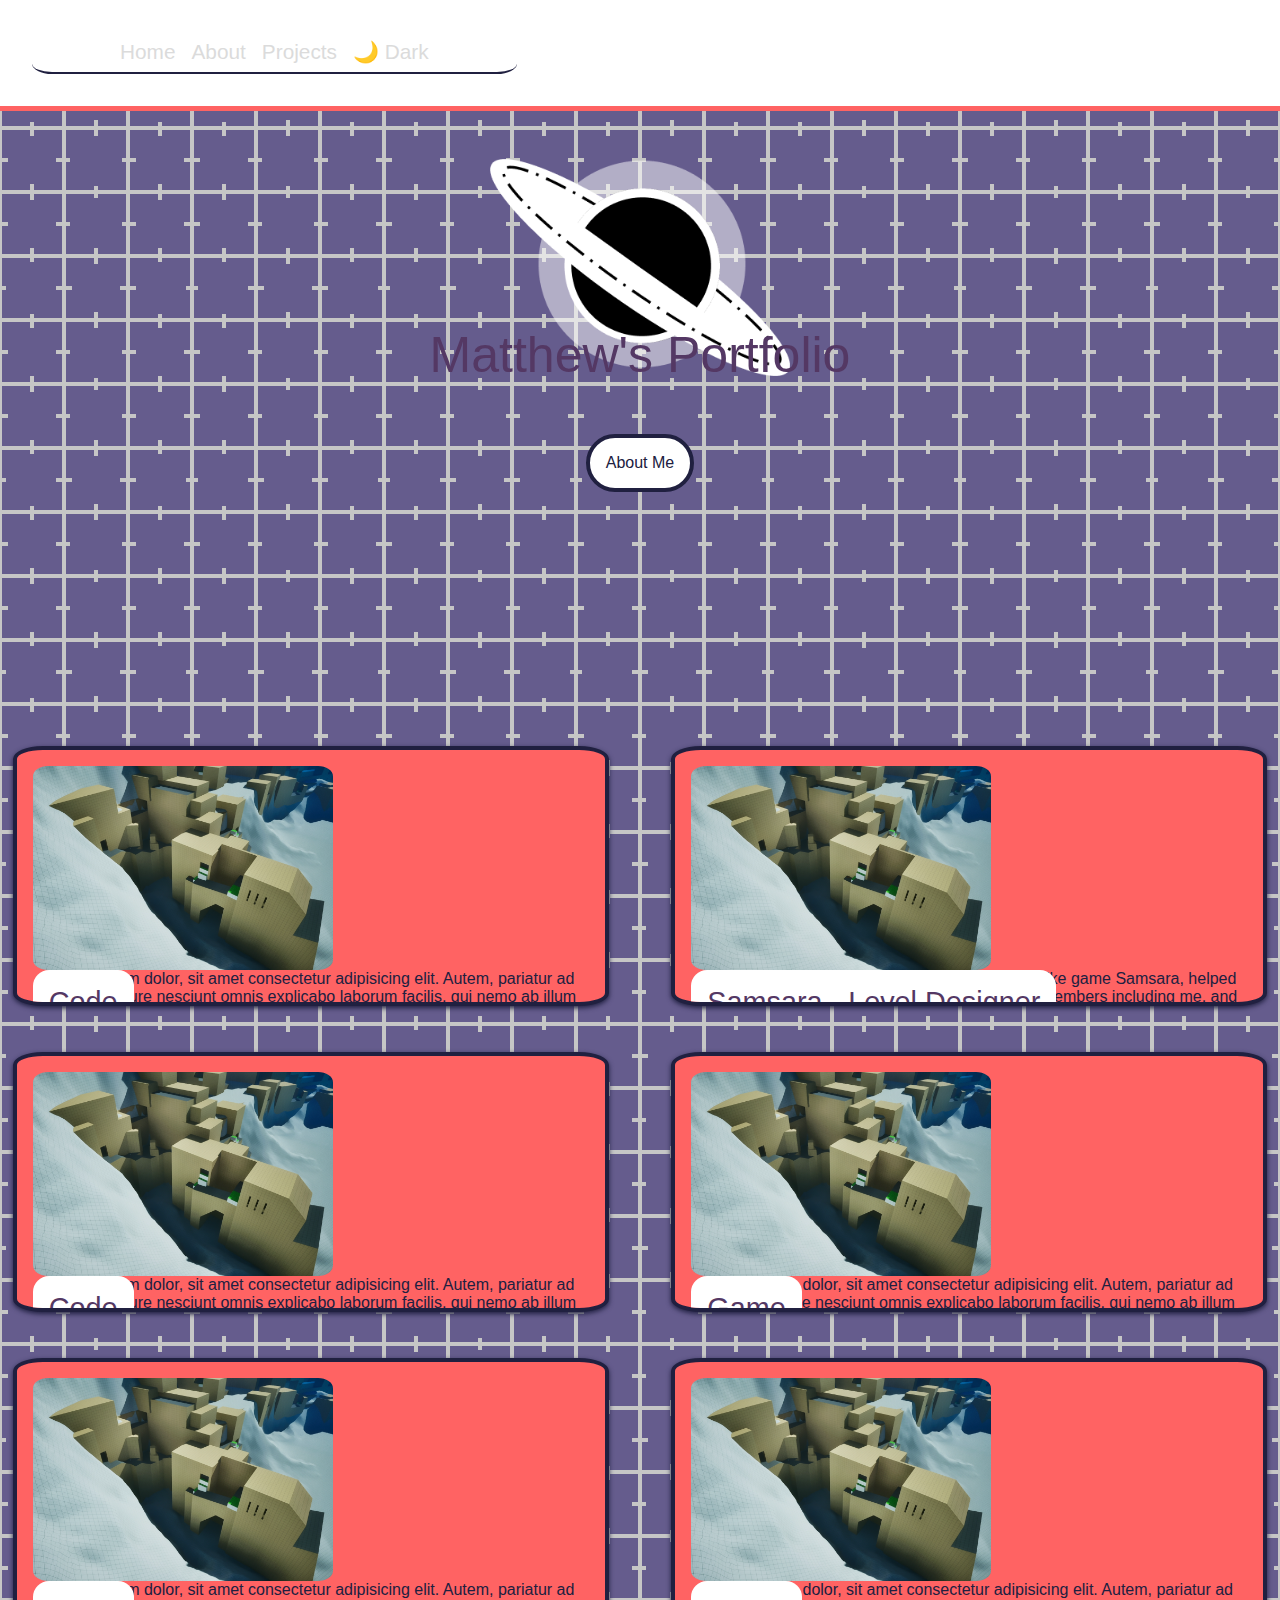
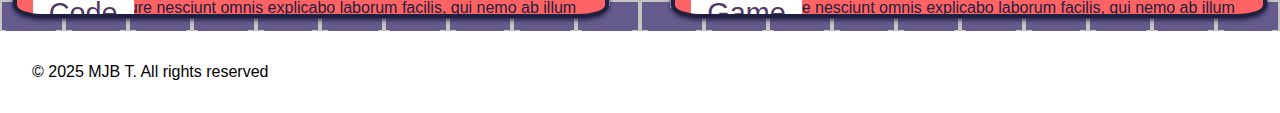
<file: portfolio.html>
<!DOCTYPE html>
<html lang="en">
<head>
    <meta charset="UTF-8">
    <meta name="viewport" content="width=device-width, initial-scale=1.0">
    <link rel="stylesheet" href="./style/style.css">
    <title>HOME | Pixelz Porfolio</title>
    <script defer src="./script/script.js"></script>
</head>
<body>
    <!-- HEADER -->
    <header> 
        <nav>
            <p id="lHeader">--</p>
            <a href="./portfolio.html">Home</a>
            <a href="#about">About</a>
            <a href="#projGrid">Projects</a>
            <button id="toggleThemeBtn">Toggle Theme</button>
            <p id="rHeader">--</p>
        </nav>
    </header>
    <!-- MAIN PAGE -->
    <main>
        <!-- HOME SECTION -->
        <section class = "container">
            <section id = "about">
                <h1>WELCOME</h1>
                <img src="./style/assets/PixelzLogo.png" alt="Image of Logo" srcset="">
                <h1>Matthew's Portfolio</h1>
                <h2>Software Developer -- Game Developer</h2>
                <button id="aboutBut">About Me</button>
                <!-- SPAWN ABOUT HERE? OR NO DONT U WANT TO HAVE EVERYTHING READY AND NO CREATE LOADING U KNOW -->
                <p>Since the beginning of my career, I've focused on channeling my talent and creativity into meaningful and powerful results. I take pride in the work I do, as well as the strong relationships I’ve built with clients and colleagues. I firmly believe in working hard, working together and having fun along the way. If you’re interested in learning more about me or my work, simply reach out.</p>
            </section>
        </section>
        <!-- HERE GOES CLIP PATH! -->
        <!-- PROJECTS -->
        <section class = "container">
            <h1>PROJECTS</h1>
            <section id = "projGrid">
                <section id = "codeGrid">
                    <h2>CODE</h2>
                    <button class = "card">
                        <img src="./style/assets/stonework2.PNG" alt="" srcset="">
                        <h1>Code</h1>
                        <p>Lorem ipsum dolor, sit amet consectetur adipisicing elit. Autem, pariatur ad tempore in iure nesciunt omnis explicabo laborum facilis, qui nemo ab illum maxime, laudantium nobis nulla voluptates nisi fugit?</p>
                    </button>
                    <button class = "card">
                        <img src="./style/assets/stonework2.PNG" alt="" srcset="">
                        <h1>Code</h1>
                        <p>Lorem ipsum dolor, sit amet consectetur adipisicing elit. Autem, pariatur ad tempore in iure nesciunt omnis explicabo laborum facilis, qui nemo ab illum maxime, laudantium nobis nulla voluptates nisi fugit?</p>
                    </button>
                    <button class = "card">
                        <img src="./style/assets/stonework2.PNG" alt="" srcset="">
                        <h1>Code</h1>
                        <p>Lorem ipsum dolor, sit amet consectetur adipisicing elit. Autem, pariatur ad tempore in iure nesciunt omnis explicabo laborum facilis, qui nemo ab illum maxime, laudantium nobis nulla voluptates nisi fugit?</p>
                    </button>
                </section>
                <section id = "gameGrid">
                    <h2>GAME</h2>
                    <button class ="card">
                        <img src="./style/assets/stonework2.PNG" alt="" srcset="">
                        <h1>Samsara - Level Designer</h1>
                        <p>Worked for an indie team of 10, on a dark souls like game Samsara, helped work on 3 levels. The team I worked with was 3 members including me, and each of us split the level to work on. Each level was continued on from concept, apart from Viratdeha which had a early start for a blockout. Unreal Engine 5 - World Partition</p>
                    </button>
                    <button class = "card">
                        <img src="./style/assets/stonework2.PNG" alt="" srcset="">
                        <h1>Game</h1>
                        <p>Lorem ipsum dolor, sit amet consectetur adipisicing elit. Autem, pariatur ad tempore in iure nesciunt omnis explicabo laborum facilis, qui nemo ab illum maxime, laudantium nobis nulla voluptates nisi fugit?</p>
                    </button>
                    <button class = "card">
                        <img src="./style/assets/stonework2.PNG" alt="" srcset="">
                        <h1>Game</h1>
                        <p>Lorem ipsum dolor, sit amet consectetur adipisicing elit. Autem, pariatur ad tempore in iure nesciunt omnis explicabo laborum facilis, qui nemo ab illum maxime, laudantium nobis nulla voluptates nisi fugit?</p>
                    </button>
                </section>
            </section>
        </section>
    </main>

    <footer>
        <p>&copy; 2025 MJB T. All rights reserved</p>
    </footer>

</body>
</html>
</file>
<file: style/style.css>
/* ========================================== */
/* VARIABLES */
/* ============================================== */
:root{
    --palMain: #021a3d;
    --palSecond: #450368;
    --palThird: #FF5E3A;
    --palHighlight: #FF9E2C;
    --palborderradius: 2rem;
    --palpadding: 1rem;
}


/* ============================= */
/* DEFAULTS */
/* =============================== */
*{
    /* ensure the padding and border are included in the 
    width and height */ 
    box-sizing: border-box;
    /* removes the default margin and set margin to 0 */
    margin: 0;
    padding: 0;

    /* sets default font family for all elements and default size for all font */
    font-family: "Oswald", sans-serif;
    font-optical-sizing: auto;
    font-weight: 400;
    font-style: normal;
    font-size: medium; 
    border-color: var(--palThird);
}

html, body{
    overflow-x: hidden;
}




body {
    margin: 0;
    overflow: hidden;
    background-image: url(./assets/backgroundimg1.png);
    background-size:auto;
    background-repeat: repeat;
    pointer-events: none;
    justify-content: center;
    align-items: center;
    min-height: 100vh;
    position: relative;
}

body.light-theme {
    color: #000000;
}
body.dark-theme {
    color: #f0f0f0;
}

header, footer{
    background-color: var(--palMain);
    padding: 2rem;
}

header{
    position: fixed;
    top: 0;
    z-index: 1000;
    width: 100vw;
    display: flex;
    justify-content: space-between;
    border-bottom: 5px solid var(--palSecond);
}

h1{
    color:var(--palThird);
    font-size: 50px;
}

/* Default Headers 2 */
h2{
    color: var(--palHighlight);
    font-size: 35px;
}

img{
    width: 350px;
}


/* ========================== */
/* WEBPAGE ELEMENTS */
/* ----- */
/* ----- */
/* HEADER */
/* =================================== */
header nav{
    /* makes this spefiic nav from a header parent */
    display: flex;
    /* wrap itms in smll screen */
    flex-wrap: wrap;
    justify-content: right;
    
}
header img{
    /* makes this spefiic nav from a header parent */
    width: 100px;
}
header nav a, #toggleThemeBtn, #lHeader, #rHeader{
    cursor: pointer;
    color: #dbdbdb;
    text-decoration: none;
    display: flex;
    flex-direction: column;
    justify-content: center;
    padding: 0.5rem 0.5rem;
    background-color: var(--palMain);
    border: 0px;
    border-bottom: 2px solid var(--palHighlight);
    font-size: 1.3rem;
    border-radius: 0;
}

button{
    background-color: var(--palMain);
    border: 4px solid var(--palHighlight);
    border-radius: 2rem;
    color: var(--palHighlight);
    padding: 1rem;
}


header a:hover{
    transition: background 0.3s;
    background-color: var(--palThird);
}
#lHeader{
    border-top-left-radius: 25%;
    border-bottom-left-radius: 25%;
    color: var(--palMain);
    width: 5rem;
}
#rHeader{
    border-top-right-radius: 25%;
    border-bottom-right-radius: 25%;
    color: var(--palMain);
    width: 5rem;
}
/* ============ */
/* MAIN */
/* ====== */
main{
    display: grid;
    grid-template-columns: 1fr;
    z-index: 1;
    position: relative;
}

body.light-theme main::before {
    background-image: url(./assets/backgroundimg2.png); /* your light mode image */
}



main::before{
    content: "";
    position: absolute;
    top:0;
    left: 0;
    right: 0;
    bottom: 0;
}

/* CONTAINER BOX FOR ABOUT AND PROJECTS */
.container{
    background-color: var(--palMain);
    text-align: center;
    margin-top: 2%;
    padding: 1vw;
}


#projHighlight{
    margin: 1rem;
    border-radius: 1rem;
    border: 5px solid var(--palThird);
}

#home{
    background-color: transparent !important;
    min-height: 1200px;
    margin-top: 6rem;
    padding-left: 8rem;
    padding-right: 8rem;
    display: flex;
    flex-direction: column;
    justify-content:center;
}

#home > * {
    background-color: var(--palSecond); /* Or any color you want */
}

#about{
    transition: all 0.6s ease;
    clip-path: polygon(0 0, 45% 100%, 55% 100%, 100% 0%);
    display: flex;
    flex-direction: column;
    justify-content: center;
    align-items: center;
    padding: 2rem;
    margin: 0.5rem;
    z-index: 999;
    min-height: 500px;
}

#about img {
    transition: opacity 0.5s, width 0.5s;
    opacity: 1;
    width: 300px;
}
#about img.fading {
    width: 300px;
    opacity: 0;
}

#about p{font-size: 20px;}

#about h2, #about p{
    opacity: 0;
    max-height: 0;
    transition: all 0.6s ease;
    overflow: hidden;
}

#about h1{
    transform: translateY(-50px);
}

.openAb#about img{
    width: 200px;
    border-radius: 1rem;
    border: 5px solid var(--palHighlight);
}

.openAb#about{
    clip-path: polygon(0% 0%, 0% 100%, 100% 100%, 100% 0%);
    border-radius: 5%;
}

.openAb#about h2, .openAb#about p{
    opacity: 1;
    max-height: 500px;
    transition: all 0.6s ease;
}

.openAb#about h1{
    opacity: 0;
    max-height: 0;
    transition: all 0.6s ease;
    overflow: hidden;
}

#linkimg, #gitimg{
    cursor: pointer;
    border: none !important;
    width: 70px !important;
}

/* PROJECT GRID CONTAINER */
#projGrid{
    display: grid;
    grid-template-columns: 1fr 1fr;
    gap: 5%;
}

/* BOTH COLUMNS DIRECTED TO BE A GRID ASWELL. (OR MIGHT USE FLEX AND DIRECT IT AS A COLUM) */
#codeGrid, #gameGrid{
    display: flex;
    flex-direction: column;
    gap: 1rem;
    align-items:center;
}

#codeGrid h2, #gameGrid h2{
    font-size: 2em;
}
/* THE BUTTON OF THE PROJECT (TO REVEAL MORE AND THEN ANOTHER BUTTON WILL APPEAR TO REDIRECT USER */
.card{
    position: relative;
    overflow: hidden;
    height: 260px;
    max-height: 260px;
    padding: 1rem;
    border-radius: 5%;
    background-color: var(--palSecond);
    color: var(--palHighlight);
    box-shadow: 0 2px 5px var(--palHighlight);
    margin-top: 5%;
    cursor: pointer;
    width: 100%;
    max-width: 50vw;
    transition: all 0.4s;
}
.card:hover,
.card.touch-hover{transform: scale(1.25);}
.card:active,
.card.touch-hover{transform: scale(0.8);}

.card .cardImg, .card img{
    display: block;
    width: 300px;
    border-radius: 5%;
}

.card .items{display: none;}

/* Card Title */
.card h1{
    background-color: var(--palMain);
    padding: 1rem;
    border-radius: 1rem;
    font-size: 1.8rem;
    position: absolute;
    transition: all ease 0.6s;
}

/* Card Expansion */
.card.selected{
    display: flex;
    padding: 2rem;
    border-radius: 2rem;
    background-color: var(--palMain);
    color: var(--palMain);
    box-shadow: 0 4px 10px var(--palThird);
    margin-top: 10%;
    border: 4px solid var(--palMain);
    gap: 2em;
    transform: scale(1.0);
    width: 100%;
    max-width: 50vw;
    height: 500px;
    max-height: 500px;
    overflow: auto;
    scroll-behavior: smooth;
}

.card.selected h1{
    color: var(--palHighlight);
    background-color: var(--palSecond);
    border: 2px solid var(--palThird);
    justify-self:left;
    position: absolute;
    transform: translateY(250px);
    font-size: 2rem;
}

.card.selected p{
    color: white;
}

.card.selected img{width: 500px;}
.card.selected .cardImg{display: none;}
.card.selected .items{display: inline;}


.card + section{
    margin: 1rem auto 0 auto;
    transform: translateY(-40px);
    opacity: 0;
    transition: transform 0.4s cubic-bezier(.68,-0.55,.27,1.55), opacity 0.3s;
    pointer-events: none;
}

.card + section button:hover{
    background-color: var(--palHighlight);
    color: var(--palMain);
    transform: translateY(0);
    opacity: 1;
    pointer-events: auto;
}


.card.selected + section{
    margin: 1rem;
    padding: 2rem;
    justify-self: left;
    transform: translateY(0);
    opacity: 1;
    pointer-events: auto;
    cursor: pointer;
    background-color: var(--palSecond);
    border-radius: 1rem;
}



/* ----------LEFT------------- */


/* PROJECT GRID CONTAINER */
.left-mode#projGrid{
    grid-template-columns: 2fr 1fr;
    gap: 2%;
}

.left-mode#gameGrid{
    gap: 5rem;
    border-left: 32px solid var(--palThird);
}


/* ------------------- RIGHT  ----------------- */

/* PROJECT GRID CONTAINER */
.right-mode#projGrid{
    grid-template-columns: 1fr 2fr;
    gap: 2%;
}

.right-mode#codeGrid{
    gap: 5rem;
    border-right: 32px solid var(--palThird)
}



@media screen and (max-width: 1048px){
    .container{
        width: 100%;
        max-width: 100vw;
        box-sizing: border-box;
        padding: 0.1rem;
    }

    #projHighlight{
        width: 96vw;
    }
}

@media screen and (max-width: 800px){

    #about{
        clip-path: polygon(0 0, 35% 100%, 65% 100%, 100% 0%);
        padding: 2rem;
        margin: 0.5rem;
        z-index: 999;
        min-height: 350px;
    }

    #about img {
        width: 300px;
    }

    .openAb#about img{
        width: 200px;
    }
    #about h1,#about h2, #about p{
        font-size: 20px;
    }

    .openAb#about h1,.openAb#about h2, .openAb#about p{
        font-size: 20px;
    }


    #projGrid, .left-mode#projGrid, .right-mode#projGrid{
        grid-template-columns: 1fr 1fr;
        gap: 1%;
    }

    .right-mode#codeGrid, .right-mode#gameGrid, .left-mode#gameGrid, .left-mode#codeGrid{
        gap: 0px;
        border: 0px solid var(--palThird)
    }
    .right-mode#codeGrid .card, .left-mode#gameGrid .card{
        width: 25vw;
    }

    .card.selected{
        padding: 20px;
        gap: 20px;
        max-width: 60vw;
        height: 350px;
        max-height: 350px;
    }

    .card.selected h1{
        transform: translateY(160px);
        font-size: 1.5rem;
    }

    .card.selected img{width: 315px;}
    .card.selected p{font-size: 15px;}

    .card.selected + section{
        margin: 1rem;
        padding: 0.5rem;
        justify-self: left;
        transform: translateY(0);
        opacity: 1;
        pointer-events: auto;
        cursor: pointer;
        background-color: var(--palThird);
        border-radius: 1rem;
    }
}


@media screen and (max-width: 500px){

    header{
        padding: 8px;
    }

    #lHeader, #rHeader{
        width: 25px;
    }

    header nav a, #toggleThemeBtn, #lHeader, #rHeader{
        padding: 1px;
        font-size: 20px;

    }

    #home{
        padding-left: 1rem;
        padding-right: 1rem;
    }
    #projHighlight{
        width: 93vw;
    }

    #projGrid, .left-mode#projGrid, .right-mode#projGrid{
        grid-template-columns: 1fr;
        gap: 1%;
    }

    .right-mode#codeGrid, .right-mode#gameGrid, .left-mode#gameGrid, .left-mode#codeGrid{
        gap: 0px;
        border: 0px solid var(--palThird)
    }


    .card{
        width: 100%;
        max-width: 80vw;
    }

    .card.selected{
        height: 350px;
        max-height: 350px;
        padding: 10px;
        max-width: 80vw;
    }

    .card.selected h1{
        font-size: 1rem;
    }
    .right-mode#codeGrid .card, .left-mode#gameGrid .card{
        width: 100%;
    }
} 


canvas{
    position: absolute;
    top: 0;
    left: 0;
    width: 100vw;
    height: 100vh;
    display: block;
    z-index: -1;
}
</file>
